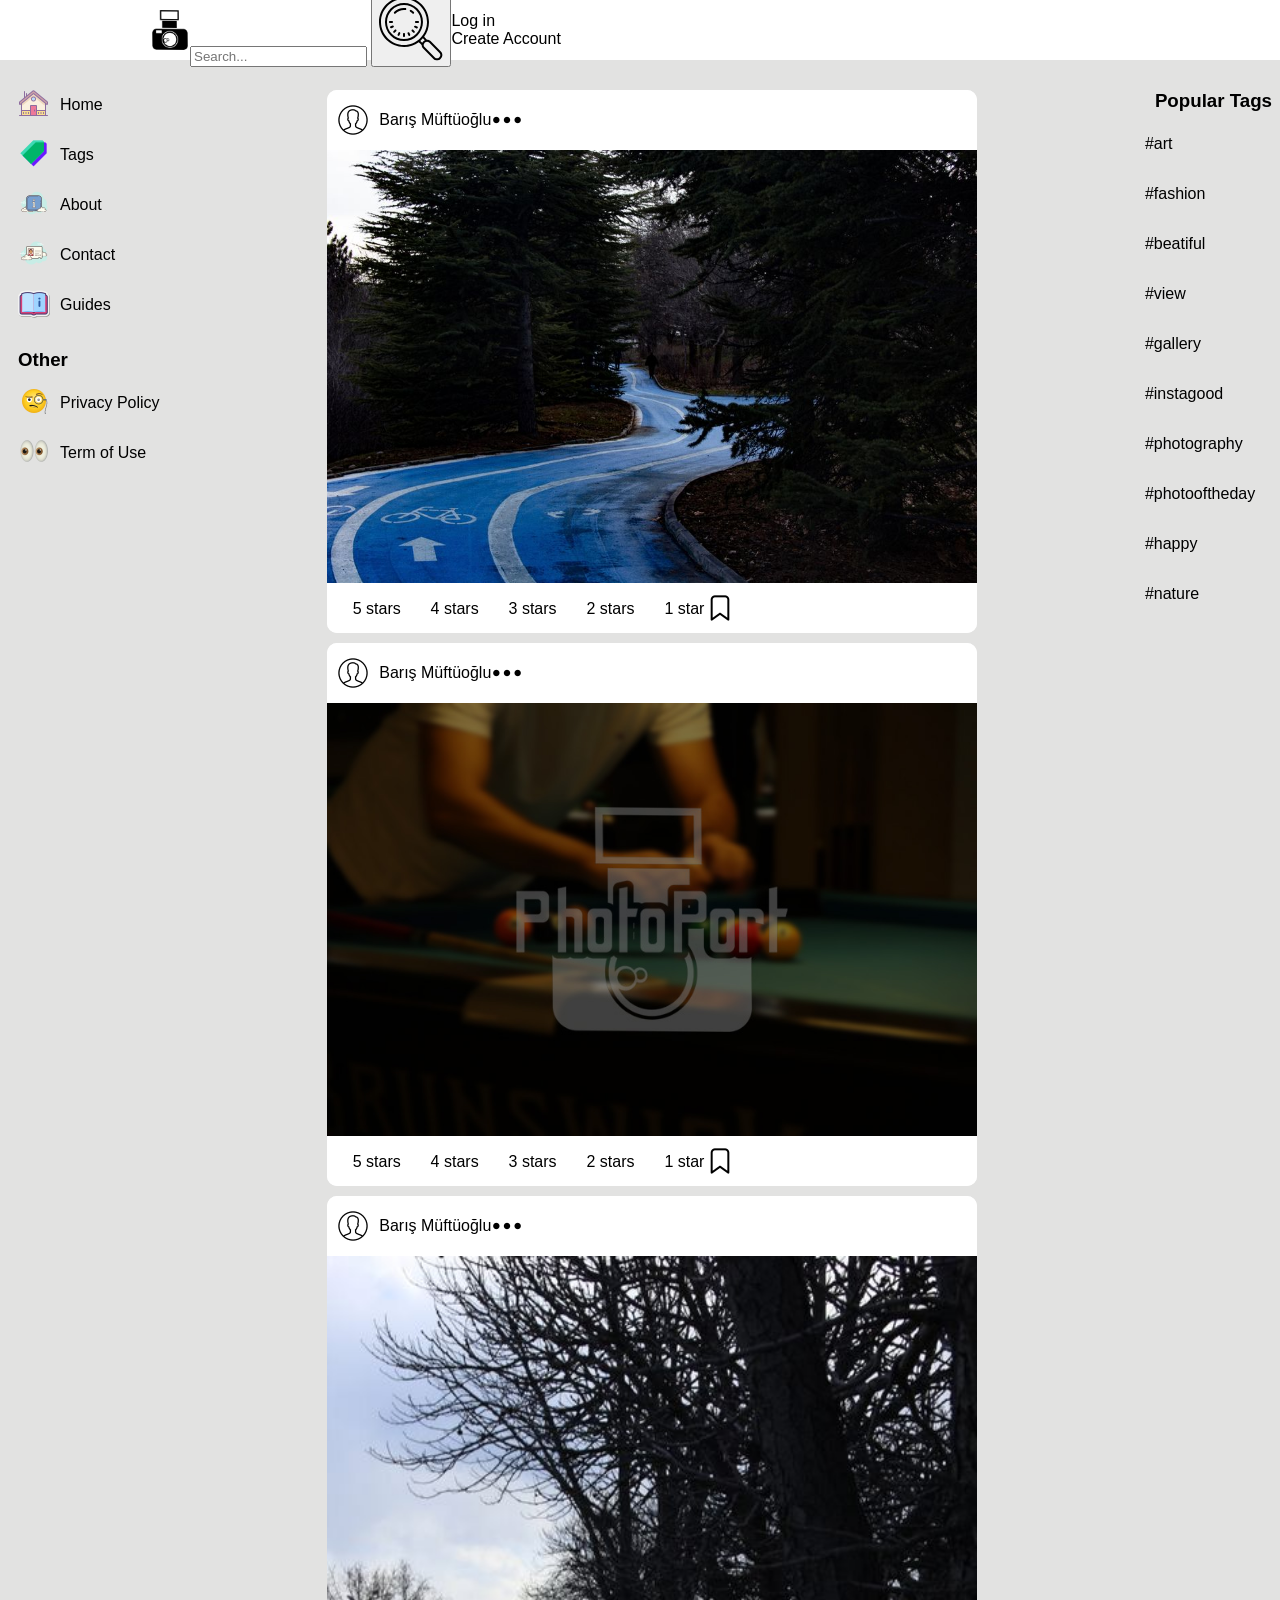
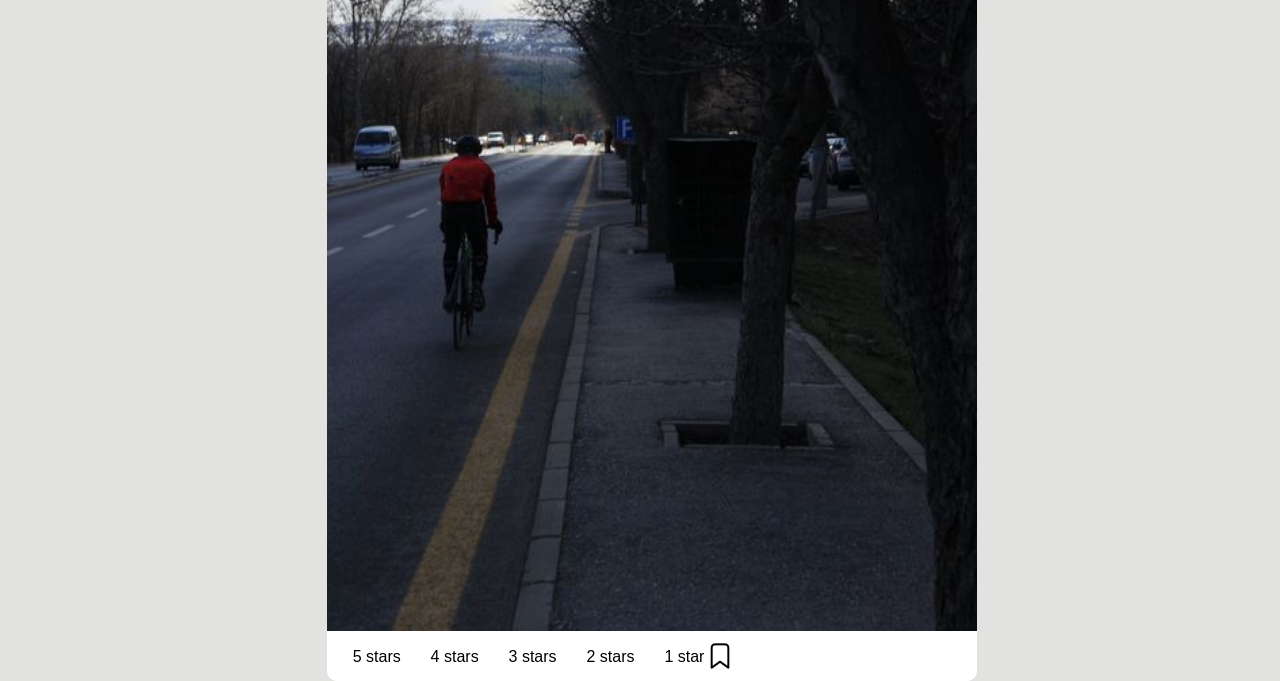
<file: index.html>
<!DOCTYPE html>
<html lang="tr">

<head>
    <meta charset="UTF-8">
    <meta name="viewport" content="width=device-width, initial-scale=1.0">
    <link rel="stylesheet" href="styles/style.css">
    <link rel="icon" href="images/sitelogoicon.png" type="image/x-icon">
    <title>PhotoPort</title>
</head>

<body>
    <header class="header">
        <div class="header-container">

            <div>
                <a href="#">
                    <img class="site-logo" src="images/sitelogoicon.png" alt="">
                </a>
            </div>

            <div class="textbox-container">
                <form action="">
                    <input class="searchbox" type="text" placeholder="Search...">
                    <button class="search-button" type="submit">
                        <img src="images/search.svg" alt="">
                    </button>
                </form>
            </div>

            <div class="log-reg-buttons">
                <a href="/PhotoPort/login.html" class="log-button">
                    <div class="log-container">
                        Log in
                    </div>
                </a>
                <a href="/PhotoPort/register.html" class="reg-button">
                    <div>
                        Create Account
                    </div>
                </a>
            </div>

        </div>
    </header>
    <div class="body-container">
        <div id="sidebar-wrapper-left" class="sidebar-wrapper">
            <ul class="sidebar-list">
                <a href="#" class="list-item-content">
                   <li class="list-item">
                    <span class="list-item-icon">
                        <img src="images/home.png" alt="">
                    </span>
                    Home
                   </li>
                </a>
                <a href="#" class="list-item-content">
                    <li class="list-item">
                     <span class="list-item-icon">
                         <img src="images/tags.png" alt="">
                     </span>
                     Tags
                    </li>
                 </a>
                 <a href="#" class="list-item-content">
                    <li class="list-item">
                     <span class="list-item-icon">
                         <img src="images/about.png" alt="">
                     </span>
                     About
                    </li>
                 </a>
                 <a href="#" class="list-item-content">
                    <li class="list-item">
                     <span class="list-item-icon">
                         <img src="images/contact.png" alt="">
                     </span>
                     Contact
                    </li>
                 </a>
                 <a href="#" class="list-item-content">
                    <li class="list-item">
                     <span class="list-item-icon">
                         <img src="images/guides.png" alt="">
                     </span>
                     Guides
                    </li>
                 </a>
                 <h3 style="padding-left: 10px; margin-bottom: 7px;">Other</h3>
                 <a href="#" class="list-item-content">
                    <li class="list-item">
                     <span class="list-item-icon">
                         <img src="images/policy.png" alt="">
                     </span>
                     Privacy Policy
                    </li>
                 </a>
                 <a href="#" class="list-item-content">
                    <li class="list-item">
                     <span class="list-item-icon">
                         <img src="images/termofuse.png" alt="">
                     </span>
                     Term of Use
                    </li>
                 </a>
            </ul>
        </div>
        <main id="main-container">
            <div class="card-container">
                <div class="user-information-bar flex">
                    <a href="#" class="flex">
                        <img src="images/user.png" alt="" style="padding-right: 10px;">Barış Müftüoğlu
                    </a>
                    <img src="images/more.png" class="more" alt="">
                </div>
                <div class="photo-area">
                    <img class="photo" src="images/foto1.jpg" alt="">
                </div>
                <div class="buttons">
                    <div class="rate">
                        <input class="gizle" type="radio" id="star5" name="rate" value="5" />
                        <label for="star5" title="text">5 stars</label>
                        <input class="gizle" type="radio" id="star4" name="rate" value="4" />
                        <label for="star4" title="text">4 stars</label>
                        <input class="gizle" type="radio" id="star3" name="rate" value="3" />
                        <label for="star3" title="text">3 stars</label>
                        <input class="gizle" type="radio" id="star2" name="rate" value="2" />
                        <label for="star2" title="text">2 stars</label>
                        <input class="gizle" type="radio" id="star1" name="rate" value="1" />
                        <label for="star1" title="text">1 star</label>
                    </div>
                    <img class="more" src="images/bookmark.png" alt="">
        
                </div>
            </div>
            <div class="card-container">
                <div class="user-information-bar flex">
                    <a href="#" class="flex">
                        <img src="images/user.png" alt="" style="padding-right: 10px;">Barış Müftüoğlu
                    </a>
                    <img src="images/more.png" class="more" alt="">
                </div>
                <div class="photo-area">
                    <img class="photo" src="images/backgroundphoto.jpg" alt="">
                </div>
                <div class="buttons">
                    <div class="rate">
                        <input class="gizle" type="radio" id="star10" name="rate" value="5" />
                        <label for="star10" title="text">5 stars</label>
                        <input class="gizle" type="radio" id="star9" name="rate" value="4" />
                        <label for="star9" title="text">4 stars</label>
                        <input class="gizle" type="radio" id="star8" name="rate" value="3" />
                        <label for="star8" title="text">3 stars</label>
                        <input class="gizle" type="radio" id="star7" name="rate" value="2" />
                        <label for="star7" title="text">2 stars</label>
                        <input class="gizle" type="radio" id="star6" name="rate" value="1" />
                        <label for="star6" title="text">1 star</label>
                    </div>
                    <img class="more" src="images/bookmark.png" alt="">
        
                </div>
            </div>
            <div class="card-container">
                <div class="user-information-bar flex">
                    <a href="#" class="flex">
                        <img src="images/user.png" alt="" style="padding-right: 10px;">Barış Müftüoğlu
                    </a>
                    <img src="images/more.png" class="more" alt="">
                </div>
                <div class="photo-area">
                    <img class="photo" src="images/diklemesinefoto.jpg" alt="">
                </div>
                <div class="buttons">
                    <div class="rate">
                        <input class="gizle" type="radio" id="star5" name="rate" value="5" />
                        <label for="star5" title="text">5 stars</label>
                        <input class="gizle" type="radio" id="star4" name="rate" value="4" />
                        <label for="star4" title="text">4 stars</label>
                        <input class="gizle" type="radio" id="star3" name="rate" value="3" />
                        <label for="star3" title="text">3 stars</label>
                        <input class="gizle" type="radio" id="star2" name="rate" value="2" />
                        <label for="star2" title="text">2 stars</label>
                        <input class="gizle" type="radio" id="star1" name="rate" value="1" />
                        <label for="star1" title="text">1 star</label>
                    </div>
                    <img class="more" src="images/bookmark.png" alt="">
        
                </div>
            </div>
        </main>
        <div id="sidebar-wrapper-right" class="sidebar-wrapper">
            <h3 style="padding-left: 10px;margin-top: 10px; margin-bottom: 7px;">Popular Tags</h3>
            <ul class="sidebar-list">
                 <a href="#" class="list-item-content">
                    <li class="list-item right-list-item">
                     #art
                    </li>
                 </a>
                 <a href="#" class="list-item-content ">
                    <li class="list-item right-list-item">
                     #fashion
                    </li>
                 </a>
                 <a href="#" class="list-item-content">
                    <li class="list-item right-list-item">
                     #beatiful
                    </li>
                 </a>
                 <a href="#" class="list-item-content">
                    <li class="list-item right-list-item">
                     #view
                    </li>
                 </a>
                 <a href="#" class="list-item-content">
                    <li class="list-item right-list-item">
                     #gallery
                    </li>
                 </a>
                 <a href="#" class="list-item-content">
                    <li class="list-item right-list-item">
                     #instagood
                    </li>
                 </a>
                 <a href="#" class="list-item-content">
                    <li class="list-item right-list-item">
                     #photography
                    </li>
                 </a>
                 <a href="#" class="list-item-content">
                    <li class="list-item right-list-item">
                     #photooftheday
                    </li>
                 </a>
                 <a href="#" class="list-item-content">
                    <li class="list-item right-list-item">
                     #happy
                    </li>
                 </a>
                 <a href="#" class="list-item-content">
                    <li class="list-item right-list-item">
                     #nature
                    </li>
                 </a>
                 <a href="#" class="list-item-content">
                    <li class="list-item right-list-item">
                     #tbt
                    </li>
                 </a>
                 <a href="#" class="list-item-content">
                    <li class="list-item right-list-item">
                     #summer
                    </li>
                 </a>
                 <a href="#" class="list-item-content">
                    <li class="list-item right-list-item">
                     #selfie
                    </li>
                 </a>
            </ul>
        </div>
    </div>
</body>

</html>
</file>
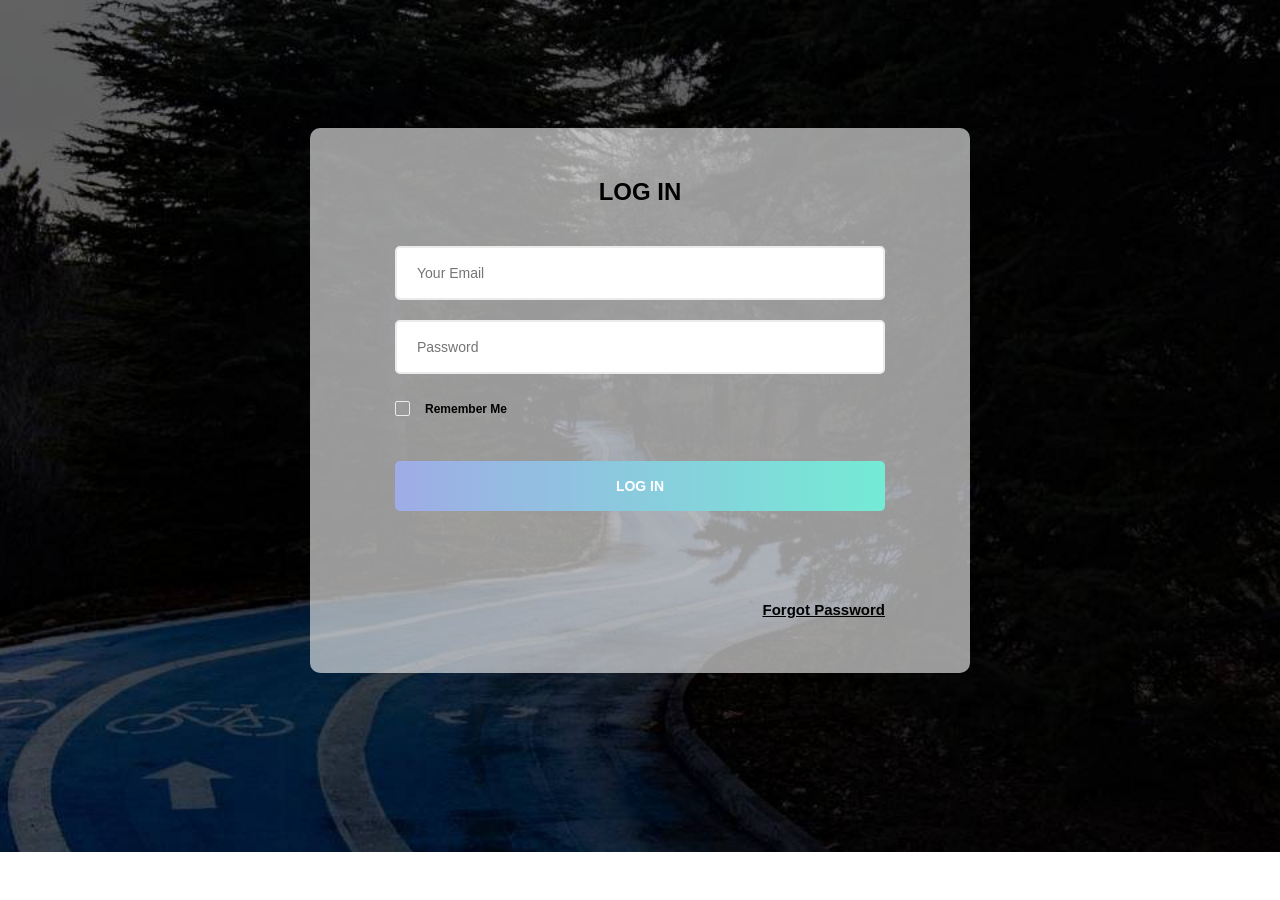
<file: login.html>
<!DOCTYPE html>
<html lang="tr">

<head>
    <meta charset="UTF-8">
    <meta name="viewport" content="width=device-width, initial-scale=1.0">
    <link rel="stylesheet" href="styles/reglog.css">
    <link rel="shortcut icon" href="images/sitelogoicon.png" type="image/x-icon">
    <title>PhotoPort | Login</title>
    <script>
        function refresh() {
            alert("You submitted the form!");
        }
    </script>
</head>

<body>
    <div class="container">
        <div class="login-content">
            <form method="POST" class="login-form">
                <h2 class="form-title">log In</h2>
                <div class="form-group">
                    <input type="email" class="form-input" placeholder="Your Email">
                </div>
                <div class="form-group">
                    <input type="password" class="form-input" placeholder="Password">
                </div>
                <div class="form-group">
                    <input type="checkbox" class="agree-term">
                    <label class="label-agree-term"><span><span></span></span>Remember Me</label>
                </div>
                <div class="form-group">
                    <input type="submit" onsubmit="refresh()" name="submit" class="form-submit" value="LOG IN">
                </div>
            </form>
            <p class="forgotpassword">
                <a href="#" class="loginhere-link">Forgot Password</a>
            </p>
        </div>
    </div>
</body>

</html>
</file>
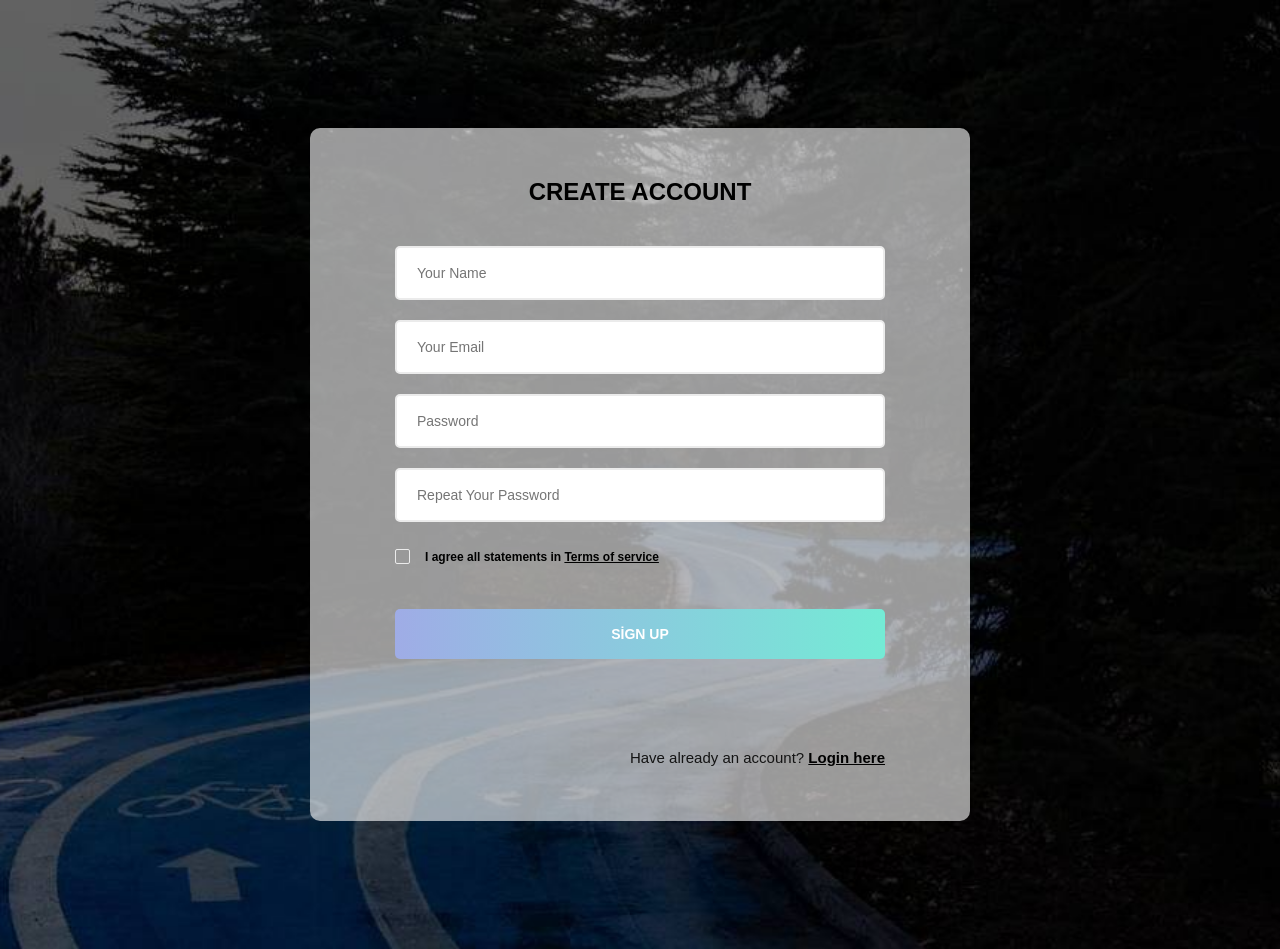
<file: register.html>
<!DOCTYPE html>
<html lang="tr">

<head>
    <meta charset="UTF-8">
    <meta name="viewport" content="width=device-width, initial-scale=1.0">
    <link rel="stylesheet" href="styles/reglog.css">
    <link rel="shortcut icon" href="images/sitelogoicon.png" type="image/x-icon">
    <title>PhotoPort | Register</title>
    <script>
        function refresh() {
            location.reload();
        }
    </script>
</head>

<body>
    <div class="container">
        <div class="register-content">
            <form method="POST" class="register-form">
                <h2 class="form-title">CREATE ACCOUNT</h2>
                <div class="form-group">
                    <input type="text" class="form-input" placeholder="Your Name">
                </div>
                <div class="form-group">
                    <input type="email" class="form-input" placeholder="Your Email">
                </div>
                <div class="form-group">
                    <input type="password" class="form-input" placeholder="Password">
                </div>
                <div class="form-group">
                    <input type="password" class="form-input" placeholder="Repeat Your Password">
                </div>
                <div class="form-group">
                    <input type="checkbox" class="agree-term">
                    <label class="label-agree-term"><span><span></span></span>I agree all statements in
                        <a href="#" class="term-service">Terms of service</a></label>
                </div>
                <div class="form-group">
                    <input type="submit" onsubmit="refresh()" name="submit" class="form-submit"  value="sign up">
                </div>
            </form>
            <p class="loginhere">
                Have already an account? <a href="/PhotoPort/login.html" class="loginhere-link">Login here</a>
            </p>
        </div>
    </div>
</body>

</html>
</file>
<file: styles/style.css>
.header {
    background-color: white;
    width: 100%;
    height: 40px;
    padding: 10px;
    top: 0px;
    left: 0px;
    right: 0px;
    position: fixed;
    display: flex;
    justify-content: center;
    align-items: center;
    z-index: 1;
}

.site-logo {
    height: 40px;
    width: auto;
    float: left;
    border-radius: 0.375rem;
}

.header-container {
    display: flex;
    align-items: center;
    width: 1000px;
    height: 100%;
}

.titlebox {
    border: 2px solid black;
    border-radius: 0.375rem;
    height: 34px;
    font-size: 15px;
    width: 100%;
    padding-left: 10px;
    -webkit-transition: 0.2s;
    transition: 0.2s;
    outline: none;
}

.titlebox:focus {
    border: 2px solid rgba(59, 73, 223, 1);
}

.logout-button {
    display: flex;
    margin-left: auto;
}

.logout {
    padding: 10px;
    border-style: solid;
    border-radius: 0.375rem;
    border-width: 1px;
    border-color: rgba(59, 73, 223, 1);
    color: rgba(59, 73, 223, 1);
    transition: 0.2s;
    -webkit-transition: 0.2s;
}

.logout:hover {
    color: white;
    border-color: rgba(59, 73, 223, 1);
    background-color: rgba(59, 73, 223, 1);
}

/* ------------------- */

.body-container {
    display: flex;
    box-sizing: border-box;
    max-width: 1300px;
    margin: 80px auto 0px auto;

}

.welcome-body {
    background-image: url(../images/registerloginbackground.jpg);
    background-size: cover;
}


.welcome-bg {
    position: absolute;
    width: 100%;
    z-index: -1;
}

.navigate-buttons-container {
    width: 30%;
    text-align: center;
    margin: 0 auto;
}

.navigate-buttons {
    display: flex;
    justify-content: space-around;
    margin: 0 auto;
    width: 50%;

}

.navigate-button {
    font-size: 30px;
    padding: 10px;
    border: 2px solid white;
    border-radius: 5px;
    color: white;
}

.navigate-button:hover {
    transition: 0.2s;
    background-color: black;
    color: white;
}


#main-container {
    margin: 0 auto;
    min-width: 650px;
    height: 500px;
    display: block;
    width: 650px;
    flex-direction: column;
}

.sidebar-list {
    overflow-y: auto;
    max-height: 500px;
    width: 100%;
    display: list-item;
    margin: 0;
    padding: 0;
    list-style: none;
}

.sidebar-list::-webkit-scrollbar {
    -webkit-appearance: none;
    appearance: none;
    outline: none;
    background-color: transparent;

}

.sidebar-list::-webkit-scrollbar-thumb {
    background-color: #C4C4C4;
    border-radius: 10px;
}

.list-item-content {
    display: flex;
    align-items: center;
}

.list-item-icon {
    padding-left: 10px;
    padding-right: 10px;
}

a {
    text-decoration: none;
    color: black;
}

body {
    /* background-image: url('../images/backgroundphoto.jpg');
    background-repeat: no-repeat;
    background-size: cover; */
    background-color: #E2E2E1;
}

* {
    font-family: 'Segoe UI',
        Helvetica, Arial, sans-serif, 'Apple Color Emoji', 'Segoe UI Emoji',
        'Segoe UI Symbol';
}

.list-item {
    margin: 0;
    height: 50px;
    width: 100%;
    border-radius: 10px;
    display: flex;
    align-items: center;
    transition: 0.2s;
    -webkit-transition: 0.2s;
}

.list-item:hover {
    background-color: rgba(59, 73, 223, 0.4);
    color: white;
}

/* ------------------ */

.upload-container {
    min-width: 650px;
    width: 650px;
    height: 100px;
    border-radius: 10px;
    margin: 10px 0;
    display: flex;
    justify-content: space-between;
}

.upload-button {
    text-align: center;
    justify-content: center;
    display: flex;
    width: 315px;
    border-radius: 10px;
}

.upload-button:hover {
    cursor: pointer;
    transition: 0.2s;
    background-color: rgba(59, 73, 223, 0.4);

}

.secret {
    display: none;
}

input[type=file]::file-selector-button {
    margin-right: 20px;
    border: none;
    background: #084cdf;
    padding: 10px 20px;
    border-radius: 10px;
    color: #fff;
    cursor: pointer;
    transition: 0.2s ease-in-out;
}

input[type=file]::file-selector-button:hover {
    background: #0d45a5;
}

.send-file {
    text-align: center;
    height: 95px;
    width: 100px;
    background-color: green;
    border-radius: 10px;
}

.send-file:hover {
    cursor: pointer;
}

.cancel {
    text-align: center;
    height: 95px;
    width: 100px;
    border-radius: 10px;
    background-color: red;
}

.navigate-menu {
    width: 315px;
}

.card-container {
    min-width: 650px;
    width: 650px;
    height: auto;
    background-color: white;
    border-radius: 10px;
    margin: 10px 0;
}

.user-information-bar {
    height: 60px;
    width: 100%;
    padding: 10px;
    box-sizing: border-box;
    background-color: white;
    border-radius: 10px 10px 0 0;
    position: relative;
}

.photo {
    width: 100%;
    height: auto;
    display: flex;
}

.buttons {
    height: 50px;
    width: 100%;
    background-color: white;
    position: relative;
    display: flex;
    align-items: center;
    border-radius: 0 0 10px 10px;
}

a {
    text-decoration: none;
}

.flex {
    display: flex;
    align-items: center;
    justify-content: start;
}

.gizle {
    visibility: hidden;
}

.ratings {
    list-style-type: none;
    margin: 0;
    padding: 0;
    width: 100%;
    direction: rtl;
    text-align: left;
}

.star {
    position: relative;
    line-height: 60px;
    display: inline-block;
    transition: color 0.2s ease;
    color: #ebebeb;
}

.star:before {
    content: '\2605';
    width: 60px;
    height: 60px;
    font-size: 60px;
}

.star:hover,
.star.selected,
.star:hover~.star,
.star.selected~.star {
    transition: color 0.8s ease;
    color: black;
}
</file>
<file: styles/reglog.css>
body {
    background-image: url(../images/registerloginbackground.jpg);
    background-repeat: no-repeat;
    background-size: cover;
    display: block;
    padding: 120px 0;
}

.container {
    width: 660px;
    min-width: 450px;
    position: relative;
    margin: 0 auto;
}

.register-content,
.login-content {
    background-color: rgba(255, 255, 255, 0.6);
    padding: 50px 85px;
    border-radius: 10px;
}

.form-title {
    margin: 0;
    padding: 0;
    font-weight: 900;
    font-size: 24px;
    text-align: center;
    margin-bottom: 40px;
    text-transform: uppercase;
}

.form-group {
    overflow: hidden;
    margin-bottom: 20px;
}

.form-input {
    width: 100%;
    border: 2px solid #ebebeb;
    border-radius: 5px;
    padding: 17px 20px;
    box-sizing: border-box;
    font-size: 14px;
    font-weight: 500;
    transition: 0.2s;
    -webkit-transition: 0.2s;
}

.form-input:focus {
    border: 2px solid;
}

.is-invalid {
    border: 2px solid red;
}

.error-message {
    color: red;
    margin-top: 5px;
}

input {
    outline: 0;
}

input[type=checkbox]:not(old) {
    width: 2em;
    margin: 0;
    padding: 0;
    font-size: 1em;
    display: none;
}

input[type=checkbox]:not(old)+label {
    display: inline-block;
    margin-top: 7px;
    margin-bottom: 25px;
}

.label-agree-term {
    font-size: 12px;
    font-weight: 600;
    color: #000000;
}

input[type=checkbox]:not(old)+label>span {
    display: inline-block;
    width: 13px;
    height: 13px;
    margin-right: 15px;
    margin-bottom: -3px;
    border: 1px solid #ebebeb;
    border-radius: 2px;
}

input[type=checkbox]:not(old):checked+label>span:before {
    content: '\f26b';
    display: block;
    color: #222;
    font-size: 11px;
    line-height: 1.2;
    text-align: center;
    font-family: material-design-iconic-font;
    font-weight: 700;
}

.term-service {
    color: black;
}

.form-submit {
    width: 100%;
    border-radius: 5px;
    padding: 17px 20px;
    box-sizing: border-box;
    font-size: 14px;
    font-weight: 700;
    color: #fff;
    text-transform: uppercase;
    border: none;
    background-image: linear-gradient(to left, #74ebd5, #9face6);
    transition: 0.2s;
    -webkit-transition: 0.2s;
    cursor: pointer;
}

form {
    display: block;
}

.loginhere,
.forgotpassword {
    color: #141414;
    font-weight: 500;
    text-align: end;
    margin-top: 90px;
    margin-bottom: 5px;
    font-size: 15px;
}

.loginhere-link {
    font-weight: 700;
    color: black;
}

div {
    display: block;
}

* {
    font-family: 'Segoe UI',
        Helvetica, Arial, sans-serif, 'Apple Color Emoji', 'Segoe UI Emoji',
        'Segoe UI Symbol';
}
</file>
